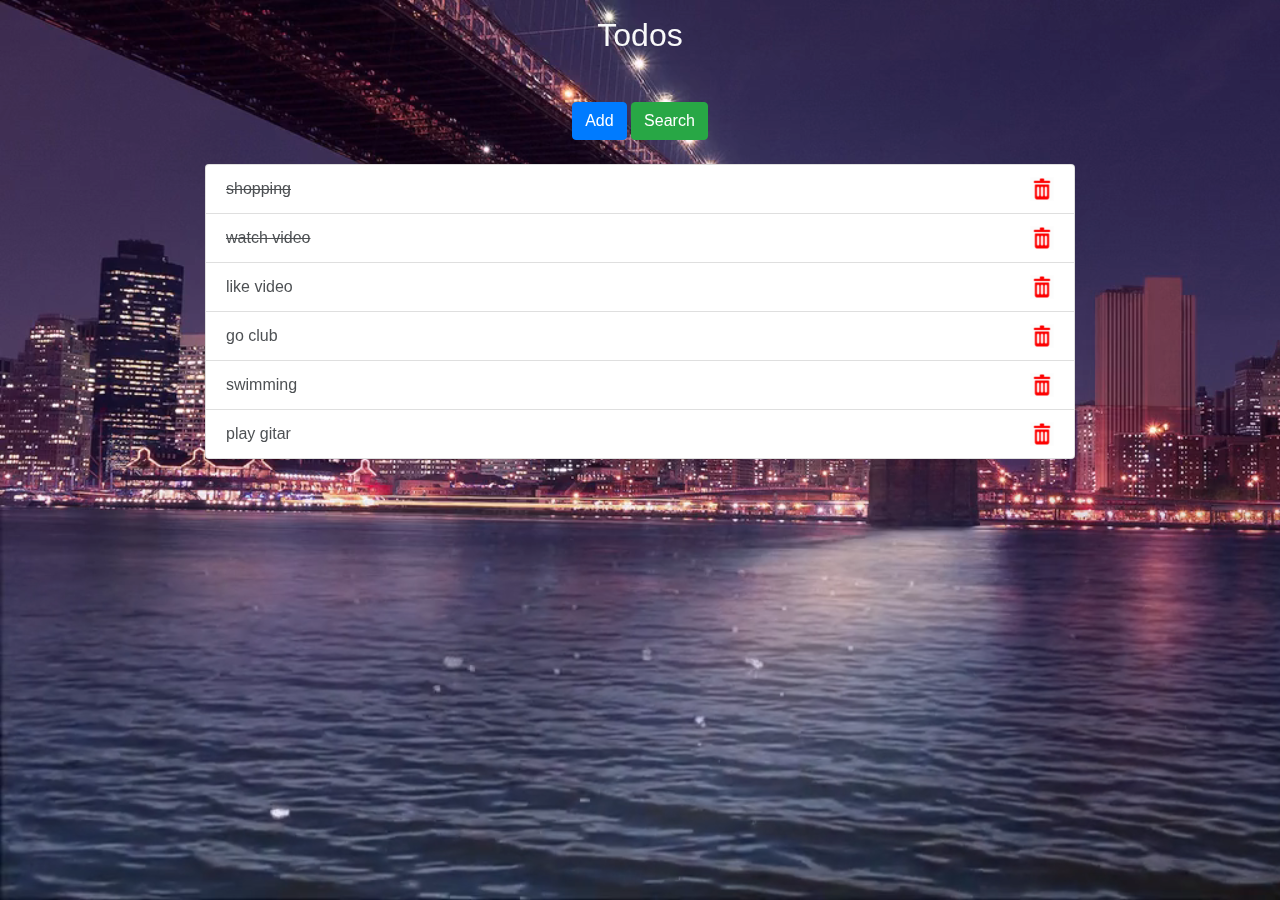
<file: index.html>
<!DOCTYPE html>
<html lang="en">
  <head>
    <meta charset="UTF-8" />
    <meta http-equiv="X-UA-Compatible" content="IE=edge" />
    <meta name="viewport" content="width=device-width, initial-scale=1.0" />
    <title>Todos</title>
    <link rel="stylesheet" href="style.css" />
    <link rel="stylesheet" href="bootstrap.min.css" />
  </head>
  <body>
    <div class="container">
      <div class="m-3 w-50 text-center mx-auto">
        <header class="text-center text-light mb-5 fs-7"><h2>Todos</h2></header>
        <div id="actions" class="text-center">
          <a class="btn btn-primary" data-action="add">Add</a>
          <a class="btn btn-success" data-action="search">Search</a>
        </div>
      </div>
      <div id="form-wrapper" class="mb-4">
      </div>
      <ul class="list-group" id="todos-list">
        <!-- <button class="btn btn-danger">change style</button> -->
        <li class="list-group-item">
          <span>Cras justo odio</span>
          <img src="media/delete.png" alt="delet icon" onclick="" />
        </li>
        <li class="list-group-item">
          <span>Dapibus ac facilisis in</span>
          <img src="media/delete.png" alt="delet icon" />
        </li>
        <li class="list-group-item">
          <span>Morbi leo risus</span>
          <img src="media/delete.png" alt="delet icon" />
        </li>
        <li class="list-group-item">
          <span>Porta ac consectetur ac</span>
          <img src="media/delete.png" alt="delet icon" />
        </li>
        <li class="list-group-item">
          <span>Vestibulum at eros</span>
          <img src="media/delete.png" alt="delet icon" />
        </li>
      </ul>
    </div>

    <video src="media/cut.mp4" loop muted autoplay></video>
    <script src="script.js"></script>
  </body>
</html>
</file>
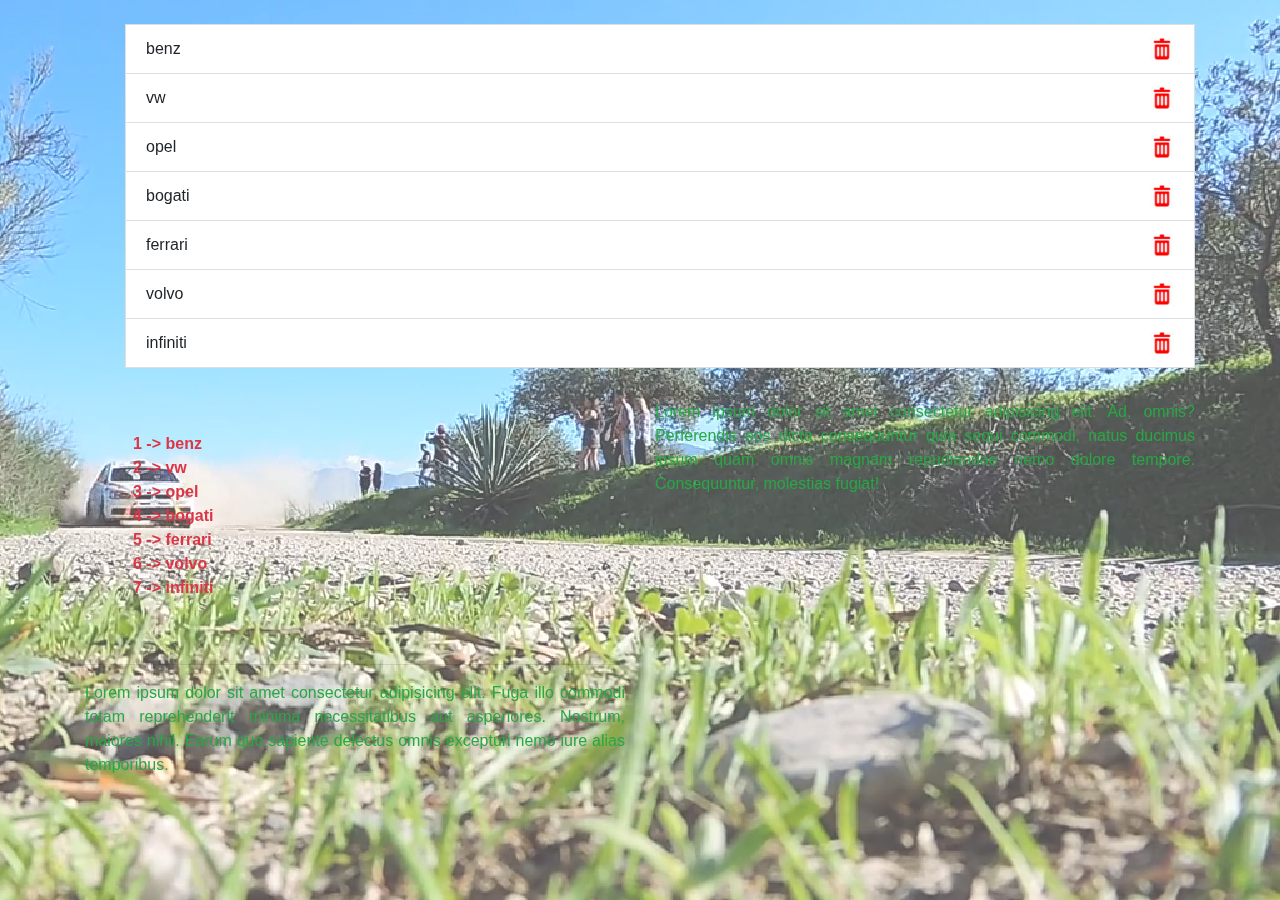
<file: index2.html>
<!DOCTYPE html>
<html lang="en">
<head>
    <style>
        .x{
            position: fixed;
            top: 0;
            left: 0;
            height: 100%;
            width: 100%;
            background-color: rgba(0, 0, 0, 0);
            z-index: -1;
            transition: background-color 0.5s;
        }
        li.list-group-item img{
            cursor: pointer;
        }
    </style>
    <meta charset="UTF-8">
    <meta http-equiv="X-UA-Compatible" content="IE=edge">
    <meta name="viewport" content="width=device-width, initial-scale=1.0">
    <link rel="stylesheet" href="bootstrap.min.css">
    <title>Document</title>
</head>
<body>
    <div class="container mt-4" style="height:300px;border-radius: 12px;">
        <ul id="todos-list">
        </ul>
        
            <div class="row text-success text-justify" style="height:350px;">
                <div class="col-md-6">
                    <ul class="content text-decoration-none" style="text-decoration: none;">

                    </ul><hr>
                    <p>Lorem ipsum dolor sit amet consectetur adipisicing elit. Fuga illo commodi totam reprehenderit minima necessitatibus aut asperiores. Nostrum, maiores nihil. Earum quo sapiente delectus omnis excepturi nemo iure alias temporibus.</p>
                </div><hr>
                <div class="col-md-6">
                    <ul class="content text-decoration-none" style="">

                    </ul>
                    <p>Lorem ipsum dolor sit amet consectetur adipisicing elit. Ad, omnis? Perferendis eos dicta consequuntur quia sequi commodi, natus ducimus ipsum quam omnis magnam repudiandae nemo dolore tempore. Consequuntur, molestias fugiat!</p>
                </div>
            </div>
    </div>

    

<video src="media/rallye-1295.mp4" loop autoplay muted style="right: 0;position: fixed;z-index: -1;top:0;min-width: 100%;min-height: 100%;opacity: 70%;"></video>
    <script src="script2.js"></script>
    
</body>
</html>
</file>
<file: style.css>
video{
    min-width: 100%;
    min-height: 100%;
    position: fixed;
    z-index: -1;
    top: 0;
    left: 0;
}
.list-group img{
    float: right;
    text-decoration: ;
}
.list-group  img,
.list-group  span{
    cursor: pointer;
    opacity: 0.8;
}
.list-group  img,
.list-group  span:hover{
    cursor: pointer;
    opacity: 1;
    color: rgb(16, 12, 241);
}
body > div > ul > li.s{
    background-color: brown;
}
.container{
    max-width: 900px !important;
}
</file>
